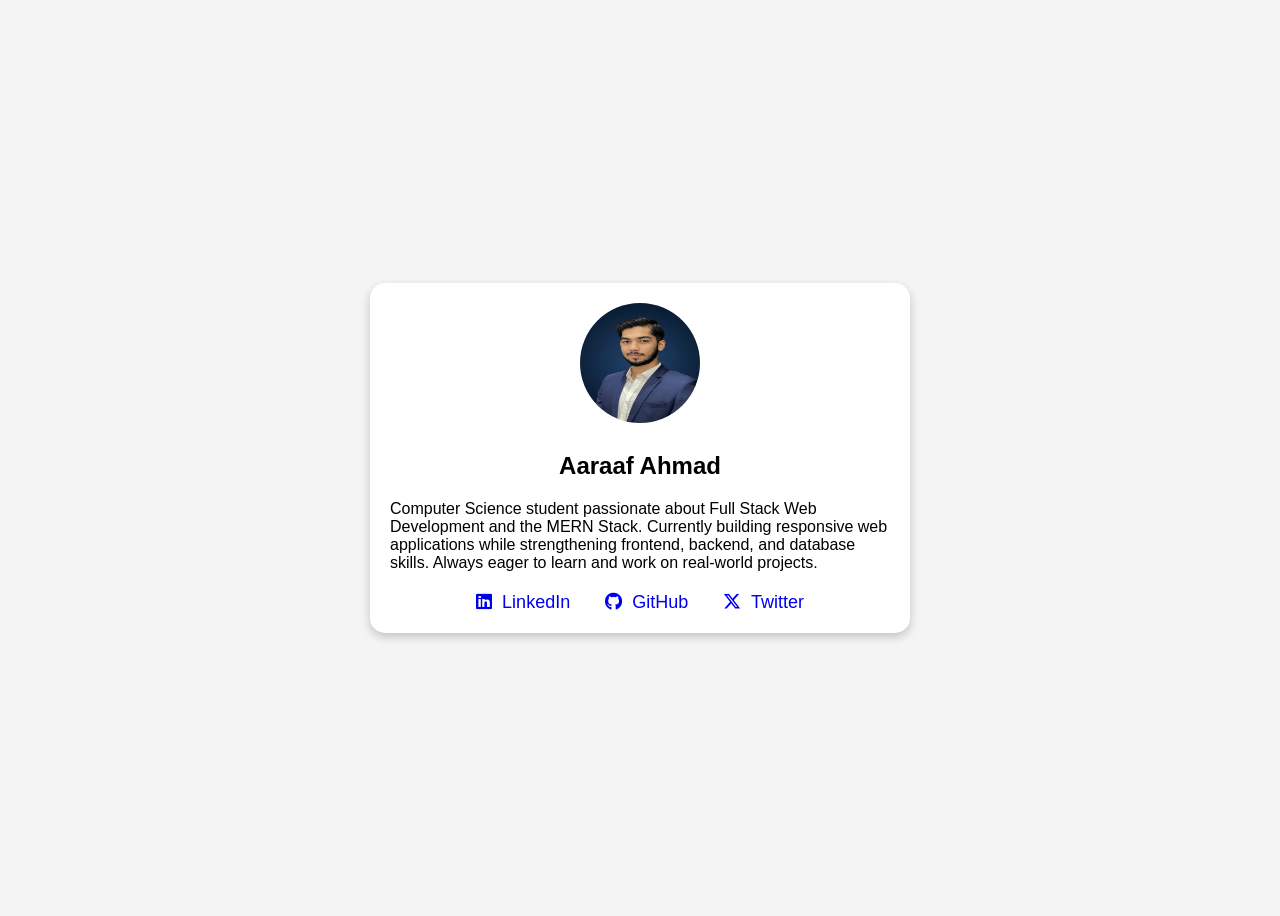
<file: Week 1/Task1_Profile_Card/index.html>
<!doctype html>
<html lang="en">
  <head>
    <meta charset="UTF-8" />
    <meta name="viewport" content="width=device-width, initial-scale=1.0" />
    <link rel="stylesheet" href="style.css" />
    <link
      rel="stylesheet"
      href="https://cdnjs.cloudflare.com/ajax/libs/font-awesome/6.7.2/css/all.min.css"
    />
    <title>Personal Profile Card</title>
  </head>
  <body>
    <article>
      <header>
        <img src="./images/Profile_Image.jpeg" alt="Profile Photo" />
        <h1>Aaraaf Ahmad</h1>
      </header>
      <section>
        <p>
          Computer Science student passionate about Full Stack Web Development
          and the MERN Stack. Currently building responsive web applications
          while strengthening frontend, backend, and database skills. Always
          eager to learn and work on real-world projects.
        </p>
      </section>
      <footer>
        <a
          href="https://www.linkedin.com/in/aaraaf-ahmad-0967163bb/"
          target="_blank"
          rel="noopener noreferrer"
          ><i class="fa-brands fa-linkedin"></i> LinkedIn</a
        >
        <a
          href="https://github.com/AaraafAhmad"
          target="_blank"
          rel="noopener noreferrer"
          ><i class="fa-brands fa-github"></i> GitHub</a
        >
        <a href="#" target="_blank" rel="noopener noreferrer"
          ><i class="fa-brands fa-x-twitter"></i> Twitter</a
        >
      </footer>
    </article>
  </body>
</html>
</file>
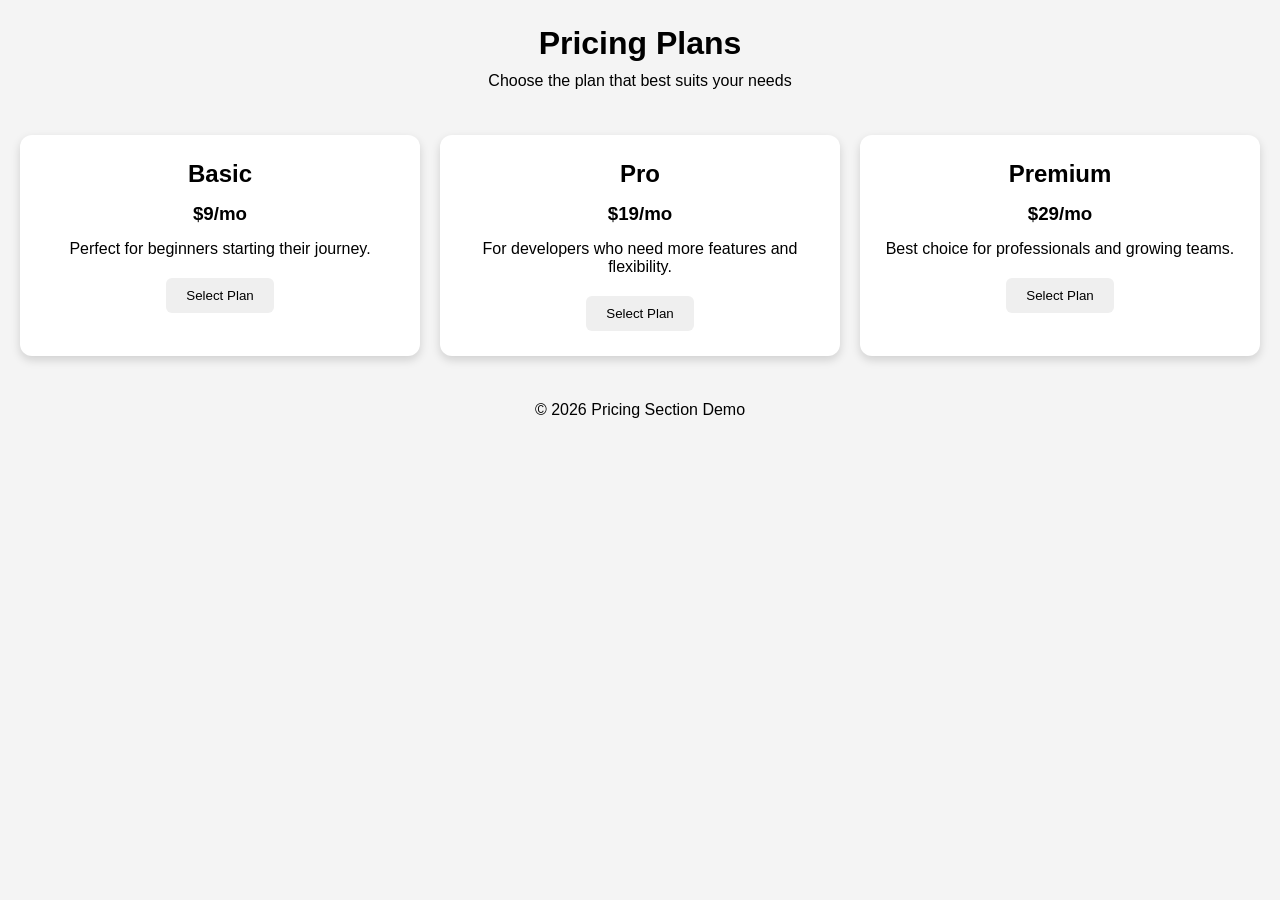
<file: Week 1/Task2_Flexbox_Grid_Layout/flexbox/index.html>
<!DOCTYPE html>
<html lang="en">
<head>
  <meta charset="UTF-8">
  <meta name="viewport" content="width=device-width, initial-scale=1.0">
  <title>Flexbox Pricing Section</title>
  <link rel="stylesheet" href="style.css">
</head>
<body>

  <header>
    <h1>Pricing Plans</h1>
    <p>Choose the plan that best suits your needs</p>
  </header>

  <main>
    <section class="card">
      <h2>Basic</h2>
      <h3>$9/mo</h3>
      <p>Perfect for beginners starting their journey.</p>
      <button>Select Plan</button>
    </section>

    <section class="card">
      <h2>Pro</h2>
      <h3>$19/mo</h3>
      <p>For developers who need more features and flexibility.</p>
      <button>Select Plan</button>
    </section>

    <section class="card">
      <h2>Premium</h2>
      <h3>$29/mo</h3>
      <p>Best choice for professionals and growing teams.</p>
      <button>Select Plan</button>
    </section>
  </main>

  <footer>
    <p>&copy; 2026 Pricing Section Demo</p>
  </footer>

</body>
</html>
</file>
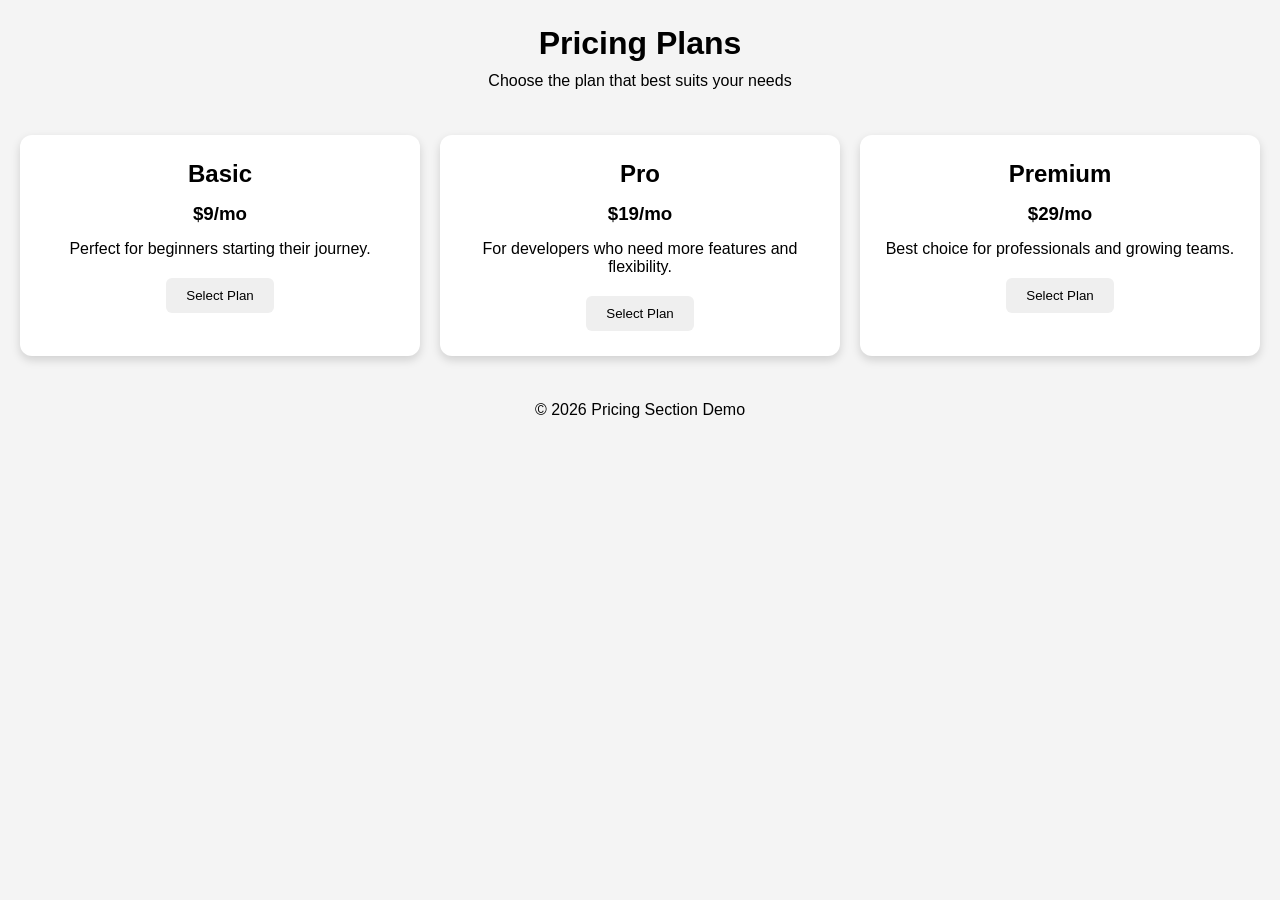
<file: Week 1/Task2_Flexbox_Grid_Layout/Grid/index.html>
<!DOCTYPE html>
<html lang="en">
<head>
  <meta charset="UTF-8">
  <meta name="viewport" content="width=device-width, initial-scale=1.0">
  <title>Grid Pricing Section</title>
  <link rel="stylesheet" href="style.css">
</head>
<body>

  <header>
    <h1>Pricing Plans</h1>
    <p>Choose the plan that best suits your needs</p>
  </header>

  <main>
    <section class="card">
      <h2>Basic</h2>
      <h3>$9/mo</h3>
      <p>Perfect for beginners starting their journey.</p>
      <button>Select Plan</button>
    </section>

    <section class="card">
      <h2>Pro</h2>
      <h3>$19/mo</h3>
      <p>For developers who need more features and flexibility.</p>
      <button>Select Plan</button>
    </section>

    <section class="card">
      <h2>Premium</h2>
      <h3>$29/mo</h3>
      <p>Best choice for professionals and growing teams.</p>
      <button>Select Plan</button>
    </section>
  </main>

  <footer>
    <p>&copy; 2026 Pricing Section Demo</p>
  </footer>

</body>
</html>
</file>
<file: Week 1/Task1_Profile_Card/style.css>
body {
  display: flex;
  justify-content: center;
  align-items: center;
  min-height: 100vh;
  font-family: Arial, sans-serif;
  background-color: #f4f4f4;
}

article {
  width: 350px;
  padding: 20px;
  border-radius: 15px;
  background-color: white;
  box-shadow: 0 4px 10px rgba(0,0,0,.2);
}

@media (min-width: 500px) {
  article {
    width: 100%;
    max-width: 500px;
  }
}

img {
  width: 120px;
  height: 120px;
  border-radius: 50%;
  margin-bottom: 10px;
}

h1 {
  margin-top: 15px;
}

header {
  text-align: center;
}

section {
  margin-top: 15px;
}

footer {
  margin-top: 20px;
  display: flex;
  justify-content: center;
  gap: 15px;
}

a {
  text-decoration: none;
  margin: 0 10px;
}

footer a {
  text-decoration: none;
  margin: 0 10px;
  font-size: 18px;
}

footer i {
  margin-right: 5px;
}
</file>
<file: Week 1/Task2_Flexbox_Grid_Layout/flexbox/style.css>
* {
  margin: 0;
  padding: 0;
  box-sizing: border-box;
}

body {
  font-family: Arial, sans-serif;
  background-color: #f4f4f4;
  min-height: 100vh;
}

header,
footer {
  text-align: center;
  padding: 25px;
}

header h1 {
  margin-bottom: 10px;
}

main {
  display: flex;
  gap: 20px;
  padding: 20px;
}

.card {
  flex: 1;
  background-color: white;
  padding: 25px;
  border-radius: 12px;
  box-shadow: 0 4px 10px rgba(0, 0, 0, 0.15);
  text-align: center;
}

.card h2 {
  margin-bottom: 15px;
}

.card h3 {
  margin-bottom: 15px;
}

.card p {
  margin-bottom: 20px;
}

.card button {
  padding: 10px 20px;
  border: none;
  border-radius: 6px;
  cursor: pointer;
}

@media (max-width: 600px) {
  main {
    flex-direction: column;
  }
}
</file>
<file: Week 1/Task2_Flexbox_Grid_Layout/Grid/style.css>
* {
  margin: 0;
  padding: 0;
  box-sizing: border-box;
}

body {
  font-family: Arial, sans-serif;
  background-color: #f4f4f4;
  min-height: 100vh;
}

header,
footer {
  text-align: center;
  padding: 25px;
}

header h1 {
  margin-bottom: 10px;
}

main {
  display: grid;
  grid-template-columns: repeat(3, 1fr);
  gap: 20px;
  padding: 20px;
}

.card {
  background-color: white;
  padding: 25px;
  border-radius: 12px;
  box-shadow: 0 4px 10px rgba(0, 0, 0, 0.15);
  text-align: center;
}

.card h2 {
  margin-bottom: 15px;
}

.card h3 {
  margin-bottom: 15px;
}

.card p {
  margin-bottom: 20px;
}

.card button {
  padding: 10px 20px;
  border: none;
  border-radius: 6px;
  cursor: pointer;
}

@media (max-width: 600px) {
  main {
    grid-template-columns: 1fr;
  }
}
</file>
